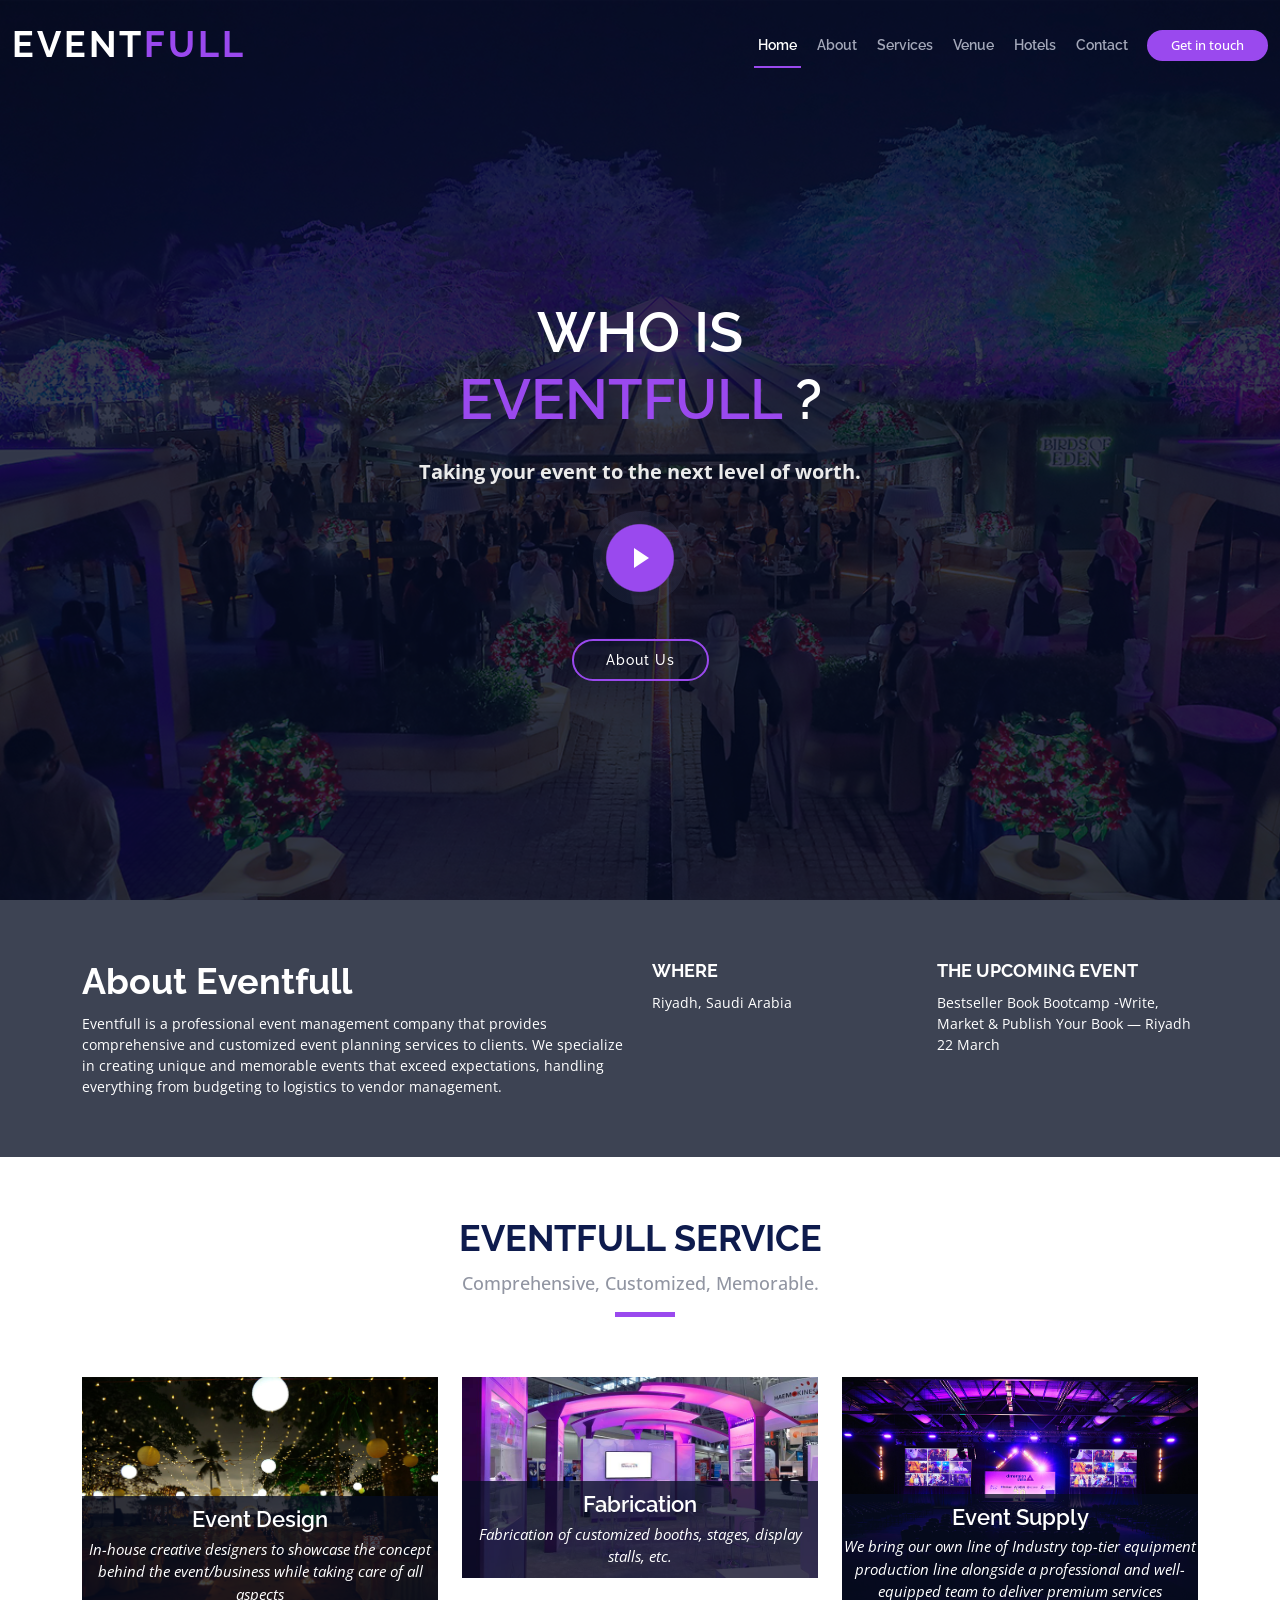
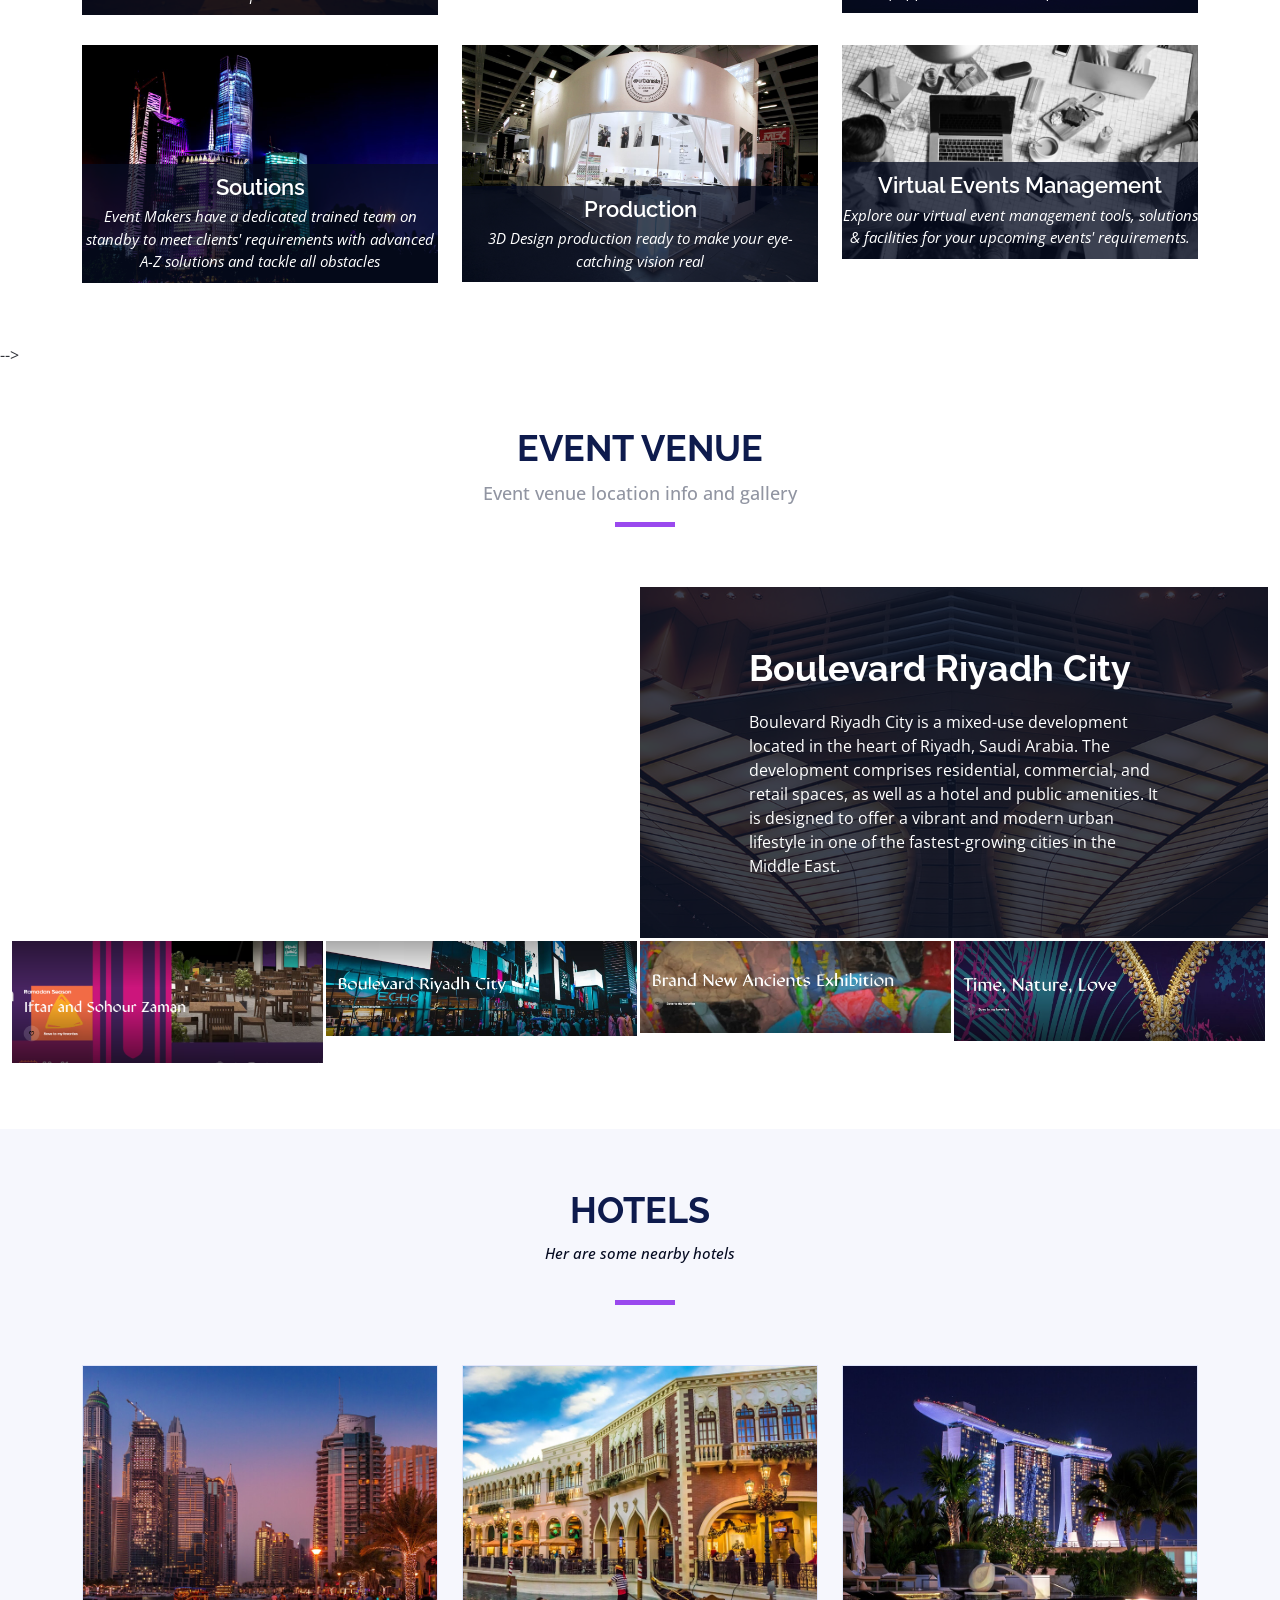
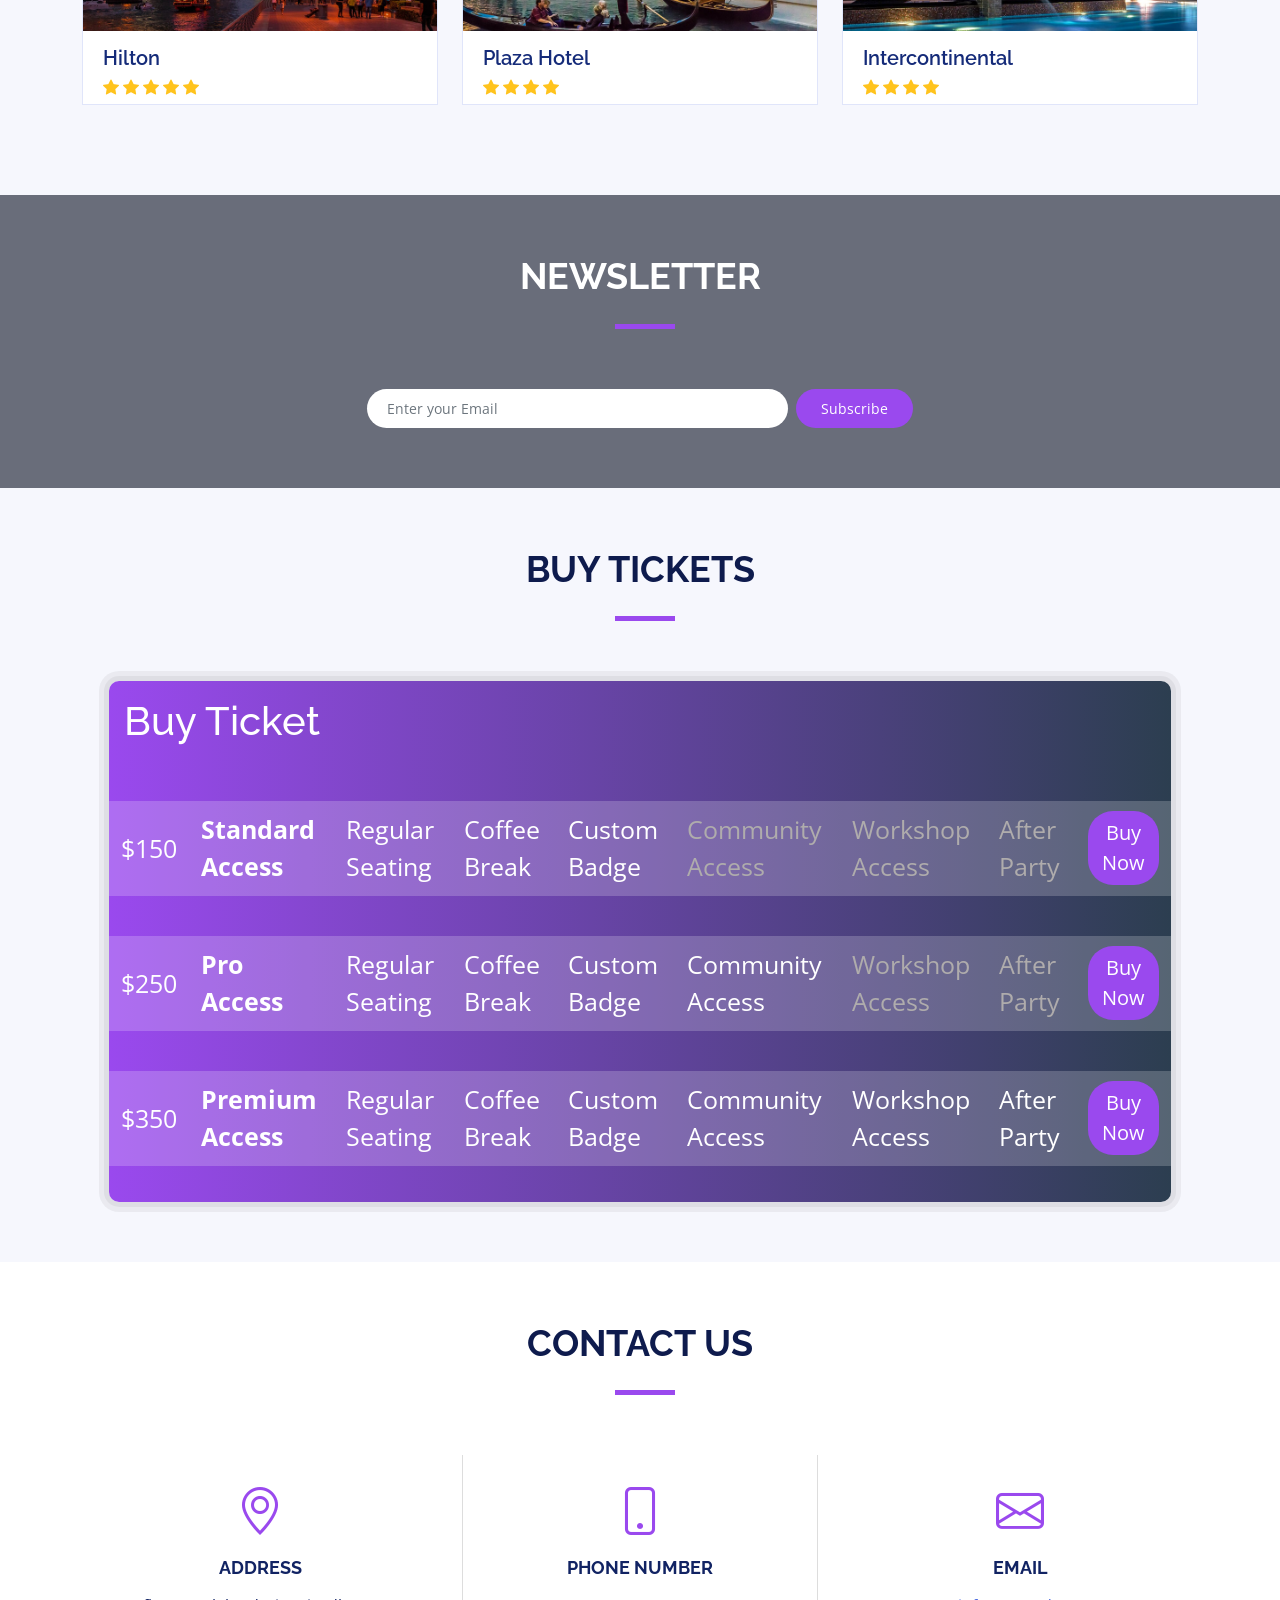
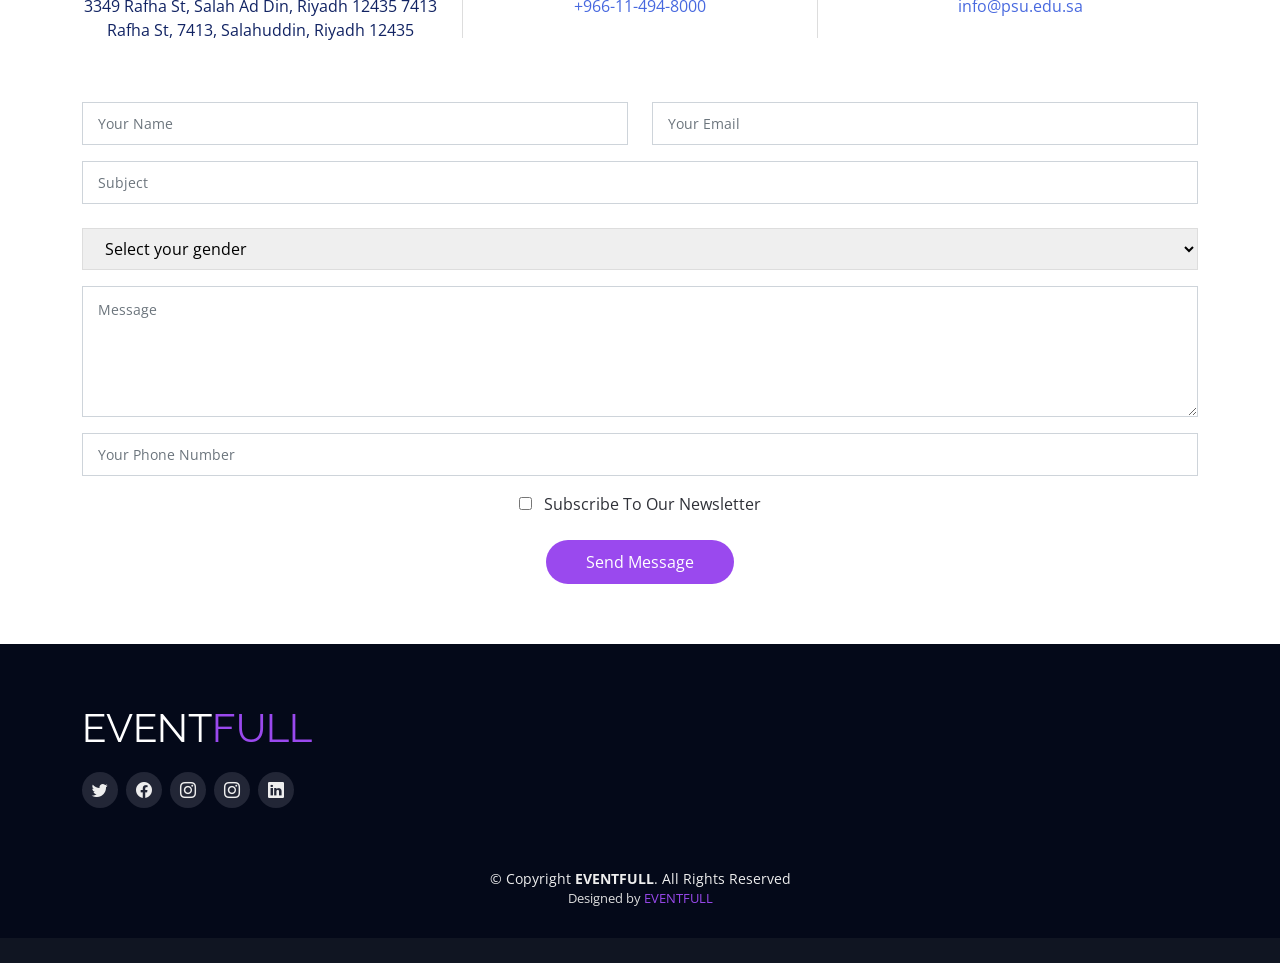
<file: index.html>
<!DOCTYPE html>
<html lang="en">

<head>
  <meta charset="utf-8">
  <meta content="width=device-width, initial-scale=1.0" name="viewport">

  <title>EventFull</title>
  <meta content="" name="description">
  <meta content="" name="keywords">

  <!-- Favicons -->
  <link href="assets/img/favicon1.jpg" rel="icon">
  <link href="assets/img/apple-touch-icon.png" rel="apple-touch-icon">

  <!-- Google Fonts -->
  <link href="https://fonts.googleapis.com/css?family=Open+Sans:300,300i,400,400i,700,700i|Raleway:300,400,500,700,800" rel="stylesheet">

  <!-- Vendor CSS Files -->
  <link href="assets/vendor/aos/aos.css" rel="stylesheet">
  <link href="assets/vendor/bootstrap/css/bootstrap.min.css" rel="stylesheet">
  <link href="assets/vendor/bootstrap-icons/bootstrap-icons.css" rel="stylesheet">
  <link href="assets/vendor/glightbox/css/glightbox.min.css" rel="stylesheet">
  <link href="assets/vendor/swiper/swiper-bundle.min.css" rel="stylesheet">

  <!-- Template Main CSS File -->
  <link href="assets/css/style.css" rel="stylesheet">

  <!-- =======================================================
  * Template Name: TheEvent
  * Updated: Mar 10 2023 with Bootstrap v5.2.3
  * Template URL: https://bootstrapmade.com/theevent-conference-event-bootstrap-template/
  * Author: BootstrapMade.com
  * License: https://bootstrapmade.com/license/
  ======================================================== -->
</head>

<body>

  <!-- ======= Header ======= -->
  <header id="header" class="d-flex align-items-center ">
    <div class="container-fluid container-xxl d-flex align-items-center">

      <div id="logo" class="me-auto">
        <!-- Uncomment below if you prefer to use a text logo -->
         <h1><a href="index.html">Event<span>full</span></a></h1>
       <!--<a href="index.html" class="scrollto"><img src="assets/img/logo.png" alt="" title=""></a>-->
        
      </div>

      <nav id="navbar" class="navbar order-last order-lg-0">
        <ul>
          <li><a class="nav-link scrollto active" href="#hero">Home</a></li>
          <li><a class="nav-link scrollto" href="#about">About</a></li>
          <li><a class="nav-link scrollto" href="#services">Services</a></li>
          <!-- <li><a class="nav-link scrollto" href="#schedule">Schedule</a></li> -->
          <li><a class="nav-link scrollto" href="#venue">Venue</a></li>
          <li><a class="nav-link scrollto" href="#hotels">Hotels</a></li>
          <!-- <li class="dropdown"><a href="#"><span>Drop Down</span> <i class="bi bi-chevron-down"></i></a>
          <ul>
            <li><a href="#">Drop Down 1</a></li>
            <li class="dropdown"><a href="#"><span>Deep Drop Down</span> <i class="bi bi-chevron-right"></i></a>
              <ul>
                <li><a href="#">Deep Drop Down 1</a></li>
                <li><a href="#">Deep Drop Down 2</a></li>
                <li><a href="#">Deep Drop Down 3</a></li>
                <li><a href="#">Deep Drop Down 4</a></li>
                <li><a href="#">Deep Drop Down 5</a></li>
              </ul>
            </li>
            <li><a href="#">Drop Down 2</a></li>
            <li><a href="#">Drop Down 3</a></li>
            <li><a href="#">Drop Down 4</a></li>
          </ul>
        </li> -->
          <li><a class="nav-link scrollto" href="#contact">Contact</a></li>
        </ul>
        <i class="bi bi-list mobile-nav-toggle"></i>
      </nav><!-- .navbar -->
      <a class="buy-tickets scrollto" href="#buy-tickets">Get in touch</a>

    </div>
  </header><!-- End Header -->

  <!-- ======= Hero Section ======= -->
  <section id="hero">
    <div class="hero-container" data-aos="zoom-in" data-aos-delay="100">
      <h1 class="mb-4 pb-0">Who is<br><span>Eventfull</span> ?</h1>
      <p class="mb-4 pb-0">Taking your event to the next level of worth.</p>
      <a href="https://www.youtube.com/watch?v=yFKdmRG9HoQ" class="glightbox play-btn mb-4"></a>
      <a href="#about" class="about-btn scrollto">About Us</a>
    </div>
  </section><!-- End Hero Section -->

  <main id="main">

    <!-- ======= About Section ======= -->
    <section id="about">
      <div class="container" data-aos="fade-up">
        <div class="row">
          <div class="col-lg-6">
            <h2>About Eventfull</h2>
            <p>Eventfull is a professional event management company that provides comprehensive and customized event planning services to clients. We specialize in creating unique and memorable events that exceed expectations, handling everything from budgeting to logistics to vendor management.</p>
          </div>
          <div class="col-lg-3">
            <h3>Where</h3>
            <p>Riyadh, Saudi Arabia</p>
          </div>
          <div class="col-lg-3">
            <h3>The Upcoming event</h3>
            <p>Bestseller Book Bootcamp ‑Write, Market & Publish Your Book — Riyadh<br>22 March</p>
          </div>
        </div>
      </div>
    </section><!-- End About Section -->

    <!-- ======= services Section ======= -->
    <section id="services">
      <div class="container" data-aos="fade-up">
        <div class="section-header">
          <h2>Eventfull service</h2>
          <p>Comprehensive, Customized, Memorable.</p>
        </div>

        <div class="row">
          <div class="col-lg-4 col-md-6">
            <div class="services" data-aos="fade-up" data-aos-delay="100">
              <img src="assets/img/services/event1.jpg" alt="service 1" class="img-fluid">
              <div class="details">
               <h3><a href="">Event Design</a></h3>
                <p> In-house creative designers to showcase the concept behind the event/business while taking care of all aspects</p>
                <div class="social">
                  <a href=""><i class="bi bi-twitter"></i></a>
                  <a href=""><i class="bi bi-facebook"></i></a>
                  <a href=""><i class="bi bi-instagram"></i></a>
                  <a href=""><i class="bi bi-linkedin"></i></a>
                </div>
              </div>
            </div>
          </div>
          <div class="col-lg-4 col-md-6">
            <div class="services" data-aos="fade-up" data-aos-delay="200">
              <img src="assets/img/services/event2.jpg" alt="Service 2" class="img-fluid">
              <div class="details">
                <h3><a href="">Fabrication </a></h3>
                <p>Fabrication of customized booths, stages, display stalls, etc.</p>
                <div class="social">
                  <!--<a href=""><i class="bi bi-twitter"></i></a>
                  <a href=""><i class="bi bi-facebook"></i></a>
                  <a href=""><i class="bi bi-instagram"></i></a>
                  <a href=""><i class="bi bi-linkedin"></i></a> -->
                </div>
              </div>
            </div>
          </div>
          <div class="col-lg-4 col-md-6">
            <div class="services" data-aos="fade-up" data-aos-delay="300">
              <img src="assets/img/services/event3.jpg" alt="Service 3" class="img-fluid">
              <div class="details">
                <h3><a href="">Event Supply</a></h3>
                <p>We bring our own line of Industry top-tier equipment production line alongside a professional and well-equipped team to deliver premium services</p>
                <div class="social">
                  <a href=""><i class="bi bi-twitter"></i></a>
                  <a href=""><i class="bi bi-facebook"></i></a>
                  <a href=""><i class="bi bi-instagram"></i></a>
                  <a href=""><i class="bi bi-linkedin"></i></a>
                </div>
              </div>
            </div>
          </div>
          <div class="col-lg-4 col-md-6">
            <div class="services" data-aos="fade-up" data-aos-delay="100">
              <img src="assets/img/services/event4.jpg" alt="Service 4" class="img-fluid">
              <div class="details">
                <h3><a href="">Soutions</a></h3>
                <p>Event Makers have a dedicated trained team on standby to meet clients' requirements with advanced A-Z solutions and tackle all obstacles</p>
                <div class="social">
                  <a href=""><i class="bi bi-twitter"></i></a>
                  <a href=""><i class="bi bi-facebook"></i></a>
                  <a href=""><i class="bi bi-instagram"></i></a>
                  <a href=""><i class="bi bi-linkedin"></i></a>
                </div>
              </div>
            </div>
          </div>
          <div class="col-lg-4 col-md-6">
            <div class="services" data-aos="fade-up" data-aos-delay="200">
              <img src="assets/img/services/Event5.jpg" alt="Service 5" class="img-fluid">
              <div class="details">
                <h3><a href="">Production</a></h3>
                <p> 3D Design production ready to make your eye-catching vision real</p>
                <div class="social">
                  <a href=""><i class="bi bi-twitter"></i></a>
                  <a href=""><i class="bi bi-facebook"></i></a>
                  <a href=""><i class="bi bi-instagram"></i></a>
                  <a href=""><i class="bi bi-linkedin"></i></a>
                </div>
              </div>
            </div>
          </div>
          <div class="col-lg-4 col-md-6">
            <div class="services" data-aos="fade-up" data-aos-delay="300">
              <img src="assets/img/services/event6.jpg" alt="service 6" class="img-fluid">
              <div class="details">
                <h3><a href="">Virtual Events Management</a></h3>
                <p>Explore our virtual event management tools, solutions & facilities for your upcoming events' requirements.</p>
                <div class="social">
                  <a href=""><i class="bi bi-twitter"></i></a>
                  <a href=""><i class="bi bi-facebook"></i></a>
                  <a href=""><i class="bi bi-instagram"></i></a>
                  <a href=""><i class="bi bi-linkedin"></i></a>
                </div>
              </div>
            </div>
          </div>
        </div>
      </div>

    </section><!-- End services Section -->

    <!-- ======= Schedule Section ======= -->
    <!-- <section id="schedule" class="section-with-bg">
      <div class="container" data-aos="fade-up">
        <div class="section-header">
          <h2>Event Schedule</h2>
          <p>Here is our event schedule</p>
        </div>

        <ul class="nav nav-tabs" role="tablist" data-aos="fade-up" data-aos-delay="100">
          <li class="nav-item">
            <a class="nav-link active" href="#day-1" role="tab" data-bs-toggle="tab">Day 1</a>
          </li>
          <li class="nav-item">
            <a class="nav-link" href="#day-2" role="tab" data-bs-toggle="tab">Day 2</a>
          </li>
          <li class="nav-item">
            <a class="nav-link" href="#day-3" role="tab" data-bs-toggle="tab">Day 3</a>
          </li>
        </ul>

        <h3 class="sub-heading">Voluptatem nulla veniam soluta et corrupti consequatur neque eveniet officia. Eius
          necessitatibus voluptatem quis labore perspiciatis quia.</h3>

        <div class="tab-content row justify-content-center" data-aos="fade-up" data-aos-delay="200"> -->

          <!-- Schdule Day 1 -->
          <!-- <div role="tabpanel" class="col-lg-9 tab-pane fade show active" id="day-1">

            <div class="row schedule-item">
              <div class="col-md-2"><time>09:30 AM</time></div>
              <div class="col-md-10">
                <h4>Registration</h4>
                <p>Fugit voluptas iusto maiores temporibus autem numquam magnam.</p>
              </div>
            </div>

            <div class="row schedule-item">
              <div class="col-md-2"><time>10:00 AM</time></div>
              <div class="col-md-10">
                <div class="services">
                  <img src="assets/img/services/event1.jpg" alt="service 1">
                </div>
                <h4>Keynote <span>Brenden Legros</span></h4>
                <p>Facere provident incidunt quos voluptas.</p>
              </div>
            </div>

            <div class="row schedule-item">
              <div class="col-md-2"><time>11:00 AM</time></div>
              <div class="col-md-10">
                <div class="speaker">
                  <img src="assets/img/speakers/2.jpg" alt="Hubert Hirthe">
                </div>
                <h4>Et voluptatem iusto dicta nobis. <span>Hubert Hirthe</span></h4>
                <p>Maiores dignissimos neque qui cum accusantium ut sit sint inventore.</p>
              </div>
            </div>

            <div class="row schedule-item">
              <div class="col-md-2"><time>12:00 AM</time></div>
              <div class="col-md-10">
                <div class="speaker">
                  <img src="assets/img/speakers/3.jpg" alt="Cole Emmerich">
                </div>
                <h4>Explicabo et rerum quis et ut ea. <span>Cole Emmerich</span></h4>
                <p>Veniam accusantium laborum nihil eos eaque accusantium aspernatur.</p>
              </div>
            </div>

            <div class="row schedule-item">
              <div class="col-md-2"><time>02:00 PM</time></div>
              <div class="col-md-10">
                <div class="speaker">
                  <img src="assets/img/speakers/4.jpg" alt="Jack Christiansen">
                </div>
                <h4>Qui non qui vel amet culpa sequi. <span>Jack Christiansen</span></h4>
                <p>Nam ex distinctio voluptatem doloremque suscipit iusto.</p>
              </div>
            </div>

            <div class="row schedule-item">
              <div class="col-md-2"><time>03:00 PM</time></div>
              <div class="col-md-10">
                <div class="speaker">
                  <img src="assets/img/speakers/5.jpg" alt="Alejandrin Littel">
                </div>
                <h4>Quos ratione neque expedita asperiores. <span>Alejandrin Littel</span></h4>
                <p>Eligendi quo eveniet est nobis et ad temporibus odio quo.</p>
              </div>
            </div>

            <div class="row schedule-item">
              <div class="col-md-2"><time>04:00 PM</time></div>
              <div class="col-md-10">
                <div class="speaker">
                  <img src="assets/img/speakers/6.jpg" alt="Willow Trantow">
                </div>
                <h4>Quo qui praesentium nesciunt <span>Willow Trantow</span></h4>
                <p>Voluptatem et alias dolorum est aut sit enim neque veritatis.</p>
              </div>
            </div>

          </div> -->
          <!-- End Schdule Day 1 -->

          <!-- Schdule Day 2 -->
          <!-- <div role="tabpanel" class="col-lg-9  tab-pane fade" id="day-2">

            <div class="row schedule-item">
              <div class="col-md-2"><time>10:00 AM</time></div>
              <div class="col-md-10">
                <div class="speaker">
                  <img src="assets/img/speakers/1.jpg" alt="Brenden Legros">
                </div>
                <h4>Libero corrupti explicabo itaque. <span>Brenden Legros</span></h4>
                <p>Facere provident incidunt quos voluptas.</p>
              </div>
            </div>

            <div class="row schedule-item">
              <div class="col-md-2"><time>11:00 AM</time></div>
              <div class="col-md-10">
                <div class="speaker">
                  <img src="assets/img/speakers/2.jpg" alt="Hubert Hirthe">
                </div>
                <h4>Et voluptatem iusto dicta nobis. <span>Hubert Hirthe</span></h4>
                <p>Maiores dignissimos neque qui cum accusantium ut sit sint inventore.</p>
              </div>
            </div>

            <div class="row schedule-item">
              <div class="col-md-2"><time>12:00 AM</time></div>
              <div class="col-md-10">
                <div class="speaker">
                  <img src="assets/img/speakers/3.jpg" alt="Cole Emmerich">
                </div>
                <h4>Explicabo et rerum quis et ut ea. <span>Cole Emmerich</span></h4>
                <p>Veniam accusantium laborum nihil eos eaque accusantium aspernatur.</p>
              </div>
            </div>

            <div class="row schedule-item">
              <div class="col-md-2"><time>02:00 PM</time></div>
              <div class="col-md-10">
                <div class="speaker">
                  <img src="assets/img/speakers/4.jpg" alt="Jack Christiansen">
                </div>
                <h4>Qui non qui vel amet culpa sequi. <span>Jack Christiansen</span></h4>
                <p>Nam ex distinctio voluptatem doloremque suscipit iusto.</p>
              </div>
            </div>

            <div class="row schedule-item">
              <div class="col-md-2"><time>03:00 PM</time></div>
              <div class="col-md-10">
                <div class="speaker">
                  <img src="assets/img/speakers/5.jpg" alt="Alejandrin Littel">
                </div>
                <h4>Quos ratione neque expedita asperiores. <span>Alejandrin Littel</span></h4>
                <p>Eligendi quo eveniet est nobis et ad temporibus odio quo.</p>
              </div>
            </div>

            <div class="row schedule-item">
              <div class="col-md-2"><time>04:00 PM</time></div>
              <div class="col-md-10">
                <div class="speaker">
                  <img src="assets/img/speakers/6.jpg" alt="Willow Trantow">
                </div>
                <h4>Quo qui praesentium nesciunt <span>Willow Trantow</span></h4>
                <p>Voluptatem et alias dolorum est aut sit enim neque veritatis.</p>
              </div>
            </div>

          </div> -->
          <!-- End Schdule Day 2 -->

          <!-- Schdule Day 3 -->
          <!-- <div role="tabpanel" class="col-lg-9  tab-pane fade" id="day-3">

            <div class="row schedule-item">
              <div class="col-md-2"><time>10:00 AM</time></div>
              <div class="col-md-10">
                <div class="speaker">
                  <img src="assets/img/speakers/2.jpg" alt="Hubert Hirthe">
                </div>
                <h4>Et voluptatem iusto dicta nobis. <span>Hubert Hirthe</span></h4>
                <p>Maiores dignissimos neque qui cum accusantium ut sit sint inventore.</p>
              </div>
            </div>

            <div class="row schedule-item">
              <div class="col-md-2"><time>11:00 AM</time></div>
              <div class="col-md-10">
                <div class="speaker">
                  <img src="assets/img/speakers/3.jpg" alt="Cole Emmerich">
                </div>
                <h4>Explicabo et rerum quis et ut ea. <span>Cole Emmerich</span></h4>
                <p>Veniam accusantium laborum nihil eos eaque accusantium aspernatur.</p>
              </div>
            </div>

            <div class="row schedule-item">
              <div class="col-md-2"><time>12:00 AM</time></div>
              <div class="col-md-10">
                <div class="speaker">
                  <img src="assets/img/speakers/1.jpg" alt="Brenden Legros">
                </div>
                <h4>Libero corrupti explicabo itaque. <span>Brenden Legros</span></h4>
                <p>Facere provident incidunt quos voluptas.</p>
              </div>
            </div>

            <div class="row schedule-item">
              <div class="col-md-2"><time>02:00 PM</time></div>
              <div class="col-md-10">
                <div class="speaker">
                  <img src="assets/img/speakers/4.jpg" alt="Jack Christiansen">
                </div>
                <h4>Qui non qui vel amet culpa sequi. <span>Jack Christiansen</span></h4>
                <p>Nam ex distinctio voluptatem doloremque suscipit iusto.</p>
              </div>
            </div>

            <div class="row schedule-item">
              <div class="col-md-2"><time>03:00 PM</time></div>
              <div class="col-md-10">
                <div class="speaker">
                  <img src="assets/img/speakers/5.jpg" alt="Alejandrin Littel">
                </div>
                <h4>Quos ratione neque expedita asperiores. <span>Alejandrin Littel</span></h4>
                <p>Eligendi quo eveniet est nobis et ad temporibus odio quo.</p>
              </div>
            </div>

            <div class="row schedule-item">
              <div class="col-md-2"><time>04:00 PM</time></div>
              <div class="col-md-10">
                <div class="speaker">
                  <img src="assets/img/speakers/6.jpg" alt="Willow Trantow">
                </div>
                <h4>Quo qui praesentium nesciunt <span>Willow Trantow</span></h4>
                <p>Voluptatem et alias dolorum est aut sit enim neque veritatis.</p>
              </div>
            </div>

          </div>
          <!-- End Schdule Day 2 -->

        </div>

      </div>

    </section> -->
    <!-- End Schedule Section -->

    <!-- ======= Venue Section ======= -->
    <section id="venue">

      <div class="container-fluid" data-aos="fade-up">

        <div class="section-header">
          <h2>Event Venue</h2>
          <p>Event venue location info and gallery</p>
        </div>

        <div class="row g-0">
          <div class="col-lg-6 venue-map">
            <iframe src="https://www.google.com/maps/embed?pb=!1m18!1m12!1m3!1d3623.731576462032!2d46.69913221645083!3d24.736093956319554!2m3!1f0!2f0!3f0!3m2!1i1024!2i768!4f13.1!3m3!1m2!1s0x3e2f0292c1fb5529%3A0x3fbc5cb308e60dd8!2sPrince%20Sultan%20University!5e0!3m2!1sen!2ssa!4v1679610781310!5m2!1sen!2ssa" frameborder="0" style="border:0" allowfullscreen></iframe>
          </div>

          <div class="col-lg-6 venue-info">
            <div class="row justify-content-center">
              <div class="col-11 col-lg-8 position-relative">
                <h3>Boulevard Riyadh City</h3>
                <p>Boulevard Riyadh City is a mixed-use development located in the heart of Riyadh, Saudi Arabia. The development comprises residential, commercial, and retail spaces, as well as a hotel and public amenities. It is designed to offer a vibrant and modern urban lifestyle in one of the fastest-growing cities in the Middle East.</p>
              </div>
            </div>
          </div>
        </div>

      </div>

      <div class="container-fluid venue-gallery-container" data-aos="fade-up" data-aos-delay="100">
        <div class="row g-0">

          <div class="col-lg-3 col-md-4">
            <div class="venue-gallery">
              <a href="assets/img/venue-gallery/1im.png" class="glightbox" data-gall="venue-gallery">
                <img src="assets/img/venue-gallery/1im.png" alt="" class="img-fluid">
              </a>
            </div>
          </div>

          <div class="col-lg-3 col-md-4">
            <div class="venue-gallery">
              <a href="assets/img/venue-gallery/2im.jpg" class="glightbox" data-gall="venue-gallery">
                <img src="assets/img/venue-gallery/2im.jpg" alt="" class="img-fluid">
              </a>
            </div>
          </div>

          <div class="col-lg-3 col-md-4">
            <div class="venue-gallery">
              <a href="assets/img/venue-gallery/3im.jpg" class="glightbox" data-gall="venue-gallery">
                <img src="assets/img/venue-gallery/3im.jpg" alt="" class="img-fluid">
              </a>
            </div>
          </div>

          <div class="col-lg-3 col-md-4">
            <div class="venue-gallery">
              <a href="assets/img/venue-gallery/4im.jpg" class="glightbox" data-gall="venue-gallery">
                <img src="assets/img/venue-gallery/4im.jpg" alt="" class="img-fluid">
              </a>
            </div>
          </div>

        </div>
      </div>

    </section><!-- End Venue Section -->

    <!-- ======= Hotels Section ======= -->
    <section id="hotels" class="section-with-bg">

      <div class="container" data-aos="fade-up">
        <div class="section-header">
          <h2>Hotels</h2>
          <p>Her are some nearby hotels</p>
        </div>

        <div class="row" data-aos="fade-up" data-aos-delay="100">

          <div class="col-lg-4 col-md-6">
            <div class="hotel">
              <div class="hotel-img">
                <img src="assets/img/hotels/1.jpg" alt="Hotel 1" class="img-fluid">
              </div>
              <h3><a href="#">Hilton</a></h3>
              <div class="stars">
                <i class="bi bi-star-fill"></i>
                <i class="bi bi-star-fill"></i>
                <i class="bi bi-star-fill"></i>
                <i class="bi bi-star-fill"></i>
                <i class="bi bi-star-fill"></i>
              </div>
            </div>
          </div>

          <div class="col-lg-4 col-md-6">
            <div class="hotel">
              <div class="hotel-img">
                <img src="assets/img/hotels/2.jpg" alt="Hotel 2" class="img-fluid">
              </div>
              <h3><a href="#">Plaza Hotel</a></h3>
              <div class="stars">
                <i class="bi bi-star-fill"></i>
                <i class="bi bi-star-fill"></i>
                <i class="bi bi-star-fill"></i>
                <i class="bi bi-star-fill"></i>
                <i class="bi bi-star-fill-half-full"></i>
              </div>
            </div>
          </div>

          <div class="col-lg-4 col-md-6">
            <div class="hotel">
              <div class="hotel-img">
                <img src="assets/img/hotels/3.jpg" alt="Hotel 3" class="img-fluid">
              </div>
              <h3><a href="#">Intercontinental</a></h3>
              <div class="stars">
                <i class="bi bi-star-fill"></i>
                <i class="bi bi-star-fill"></i>
                <i class="bi bi-star-fill"></i>
                <i class="bi bi-star-fill"></i>
              </div>
            </div>
          </div>

        </div>
      </div>

    </section><!-- End Hotels Section -->

    <!-- ======= Gallery Section ======= -->
    <!-- <section id="gallery">

      <div class="container" data-aos="fade-up">
        <div class="section-header">
          <h2>Gallery</h2>
          <p>Check our gallery from the recent events</p>
        </div>
      </div>

      <div class="gallery-slider swiper">
        <div class="swiper-wrapper align-items-center">
          <div class="swiper-slide"><a href="assets/img/gallery/1.jpg" class="gallery-lightbox"><img src="assets/img/gallery/1.jpg" class="img-fluid" alt=""></a></div>
          <div class="swiper-slide"><a href="assets/img/gallery/2.jpg" class="gallery-lightbox"><img src="assets/img/gallery/2.jpg" class="img-fluid" alt=""></a></div>
          <div class="swiper-slide"><a href="assets/img/gallery/3.jpg" class="gallery-lightbox"><img src="assets/img/gallery/3.jpg" class="img-fluid" alt=""></a></div>
          <div class="swiper-slide"><a href="assets/img/gallery/4.jpg" class="gallery-lightbox"><img src="assets/img/gallery/4.jpg" class="img-fluid" alt=""></a></div>
          <div class="swiper-slide"><a href="assets/img/gallery/5.jpg" class="gallery-lightbox"><img src="assets/img/gallery/5.jpg" class="img-fluid" alt=""></a></div>
          <div class="swiper-slide"><a href="assets/img/gallery/6.jpg" class="gallery-lightbox"><img src="assets/img/gallery/6.jpg" class="img-fluid" alt=""></a></div>
          <div class="swiper-slide"><a href="assets/img/gallery/7.jpg" class="gallery-lightbox"><img src="assets/img/gallery/7.jpg" class="img-fluid" alt=""></a></div>
          <div class="swiper-slide"><a href="assets/img/gallery/8.jpg" class="gallery-lightbox"><img src="assets/img/gallery/8.jpg" class="img-fluid" alt=""></a></div>
        </div>
        <div class="swiper-pagination"></div>
      </div>

    </section> -->
    <!-- End Gallery Section -->

    <!-- ======= Supporters Section ======= -->
    <!-- <section id="supporters" class="section-with-bg">

      <div class="container" data-aos="fade-up">
        <div class="section-header">
          <h2>Sponsors</h2>
        </div>

        <div class="row no-gutters supporters-wrap clearfix" data-aos="zoom-in" data-aos-delay="100">

          <div class="col-lg-3 col-md-4 col-xs-6">
            <div class="supporter-logo">
              <img src="assets/img/supporters/1.png" class="img-fluid" alt="">
            </div>
          </div>

          <div class="col-lg-3 col-md-4 col-xs-6">
            <div class="supporter-logo">
              <img src="assets/img/supporters/2.png" class="img-fluid" alt="">
            </div>
          </div>

          <div class="col-lg-3 col-md-4 col-xs-6">
            <div class="supporter-logo">
              <img src="assets/img/supporters/3.png" class="img-fluid" alt="">
            </div>
          </div>

          <div class="col-lg-3 col-md-4 col-xs-6">
            <div class="supporter-logo">
              <img src="assets/img/supporters/4.png" class="img-fluid" alt="">
            </div>
          </div>

          <div class="col-lg-3 col-md-4 col-xs-6">
            <div class="supporter-logo">
              <img src="assets/img/supporters/5.png" class="img-fluid" alt="">
            </div>
          </div>

          <div class="col-lg-3 col-md-4 col-xs-6">
            <div class="supporter-logo">
              <img src="assets/img/supporters/6.png" class="img-fluid" alt="">
            </div>
          </div>

          <div class="col-lg-3 col-md-4 col-xs-6">
            <div class="supporter-logo">
              <img src="assets/img/supporters/7.png" class="img-fluid" alt="">
            </div>
          </div>

          <div class="col-lg-3 col-md-4 col-xs-6">
            <div class="supporter-logo">
              <img src="assets/img/supporters/8.png" class="img-fluid" alt="">
            </div>
          </div>

        </div>

      </div>

    </section> -->
    <!-- End Sponsors Section -->

    <!-- =======  F.A.Q Section ======= -->
    <!-- <section id="faq">

      <div class="container" data-aos="fade-up">

        <div class="section-header">
          <h2>F.A.Q </h2>
        </div>

        <div class="row justify-content-center" data-aos="fade-up" data-aos-delay="100">
          <div class="col-lg-9">

            <ul class="faq-list">

              <li>
                <div data-bs-toggle="collapse" class="collapsed question" href="#faq1">Non consectetur a erat nam at lectus urna duis? <i class="bi bi-chevron-down icon-show"></i><i class="bi bi-chevron-up icon-close"></i></div>
                <div id="faq1" class="collapse" data-bs-parent=".faq-list">
                  <p>
                    Feugiat pretium nibh ipsum consequat. Tempus iaculis urna id volutpat lacus laoreet non curabitur gravida. Venenatis lectus magna fringilla urna porttitor rhoncus dolor purus non.
                  </p>
                </div>
              </li>

              <li>
                <div data-bs-toggle="collapse" href="#faq2" class="collapsed question">Feugiat scelerisque varius morbi enim nunc faucibus a pellentesque? <i class="bi bi-chevron-down icon-show"></i><i class="bi bi-chevron-up icon-close"></i></div>
                <div id="faq2" class="collapse" data-bs-parent=".faq-list">
                  <p>
                    Dolor sit amet consectetur adipiscing elit pellentesque habitant morbi. Id interdum velit laoreet id donec ultrices. Fringilla phasellus faucibus scelerisque eleifend donec pretium. Est pellentesque elit ullamcorper dignissim. Mauris ultrices eros in cursus turpis massa tincidunt dui.
                  </p>
                </div>
              </li>

              <li>
                <div data-bs-toggle="collapse" href="#faq3" class="collapsed question">Dolor sit amet consectetur adipiscing elit pellentesque habitant morbi? <i class="bi bi-chevron-down icon-show"></i><i class="bi bi-chevron-up icon-close"></i></div>
                <div id="faq3" class="collapse" data-bs-parent=".faq-list">
                  <p>
                    Eleifend mi in nulla posuere sollicitudin aliquam ultrices sagittis orci. Faucibus pulvinar elementum integer enim. Sem nulla pharetra diam sit amet nisl suscipit. Rutrum tellus pellentesque eu tincidunt. Lectus urna duis convallis convallis tellus. Urna molestie at elementum eu facilisis sed odio morbi quis
                  </p>
                </div>
              </li>

              <li>
                <div data-bs-toggle="collapse" href="#faq4" class="collapsed question">Ac odio tempor orci dapibus. Aliquam eleifend mi in nulla? <i class="bi bi-chevron-down icon-show"></i><i class="bi bi-chevron-up icon-close"></i></div>
                <div id="faq4" class="collapse" data-bs-parent=".faq-list">
                  <p>
                    Dolor sit amet consectetur adipiscing elit pellentesque habitant morbi. Id interdum velit laoreet id donec ultrices. Fringilla phasellus faucibus scelerisque eleifend donec pretium. Est pellentesque elit ullamcorper dignissim. Mauris ultrices eros in cursus turpis massa tincidunt dui.
                  </p>
                </div>
              </li>

              <li>
                <div data-bs-toggle="collapse" href="#faq5" class="collapsed question">Tempus quam pellentesque nec nam aliquam sem et tortor consequat? <i class="bi bi-chevron-down icon-show"></i><i class="bi bi-chevron-up icon-close"></i></div>
                <div id="faq5" class="collapse" data-bs-parent=".faq-list">
                  <p>
                    Molestie a iaculis at erat pellentesque adipiscing commodo. Dignissim suspendisse in est ante in. Nunc vel risus commodo viverra maecenas accumsan. Sit amet nisl suscipit adipiscing bibendum est. Purus gravida quis blandit turpis cursus in
                  </p>
                </div>
              </li>

              <li>
                <div data-bs-toggle="collapse" href="#faq6" class="collapsed question">Tortor vitae purus faucibus ornare. Varius vel pharetra vel turpis nunc eget lorem dolor? <i class="bi bi-chevron-down icon-show"></i><i class="bi bi-chevron-up icon-close"></i></div>
                <div id="faq6" class="collapse" data-bs-parent=".faq-list">
                  <p>
                    Laoreet sit amet cursus sit amet dictum sit amet justo. Mauris vitae ultricies leo integer malesuada nunc vel. Tincidunt eget nullam non nisi est sit amet. Turpis nunc eget lorem dolor sed. Ut venenatis tellus in metus vulputate eu scelerisque. Pellentesque diam volutpat commodo sed egestas egestas fringilla phasellus faucibus. Nibh tellus molestie nunc non blandit massa enim nec.
                  </p>
                </div>
              </li>

            </ul>

          </div>
        </div>

      </div>

    </section> -->
    <!-- End  F.A.Q Section -->

    <!-- ======= Subscribe Section ======= -->
    <section id="subscribe">
      <div class="container" data-aos="zoom-in">
        <div class="section-header">
          <h2>Newsletter</h2>
        </div>

        <form method="POST" action="#">
          <div class="row justify-content-center">
            <div class="col-lg-6 col-md-10 d-flex">
              <input type="text" class="form-control" placeholder="Enter your Email">
              <button type="submit" class="ms-2">Subscribe</button>
            </div>
          </div>
        </form>

      </div>
    </section><!-- End Subscribe Section -->

    <!-- Buy Tickets Table Section -->
    <div class="section-with-bg" id="buy-tickets">
      <div class="row" style="justify-content: center;">
        <div class="section-header" data-aos="fade-up">
          <h2>Buy Tickets</h2>
        </div>
          <div class="col-md-offset-1 col-md-10">
              <div class="panel">
                  <div class="panel-heading">
                      <div class="row">
                          <div class="col col-sm-3 col-xs-12">
                              <h4 class="title" style="font-size: 40px;">Buy <span>Ticket</span></h4>
                          </div>
                      </div>
                  </div>
                  <div class="panel-body table-responsive">
                      <table class="table">
                          <tbody>
                              <tr>
                                  <td></td>
                                  <td></td>
                                  <td></td>
                                  <td></td>
                                  <td></td>
                              </tr>

                              <tr>
                                <td></td>
                                <td></td>
                                <td></td>
                                <td></td>
                                <td></td>
                              </tr>
                              <!--Item One-->
                              <tr style="background-color: rgba(255, 255, 255, 0.2);">
                                  <td style="font-size: 25px;">$150</td>
                                  <td style="font-weight: bold; font-size: 25px;">Standard Access</td>
                                  <td style="font-size: 25px;">Regular Seating</td>
                                  <td style="font-size: 25px;">Coffee Break</td>
                                  <td style="font-size: 25px;">Custom Badge</td>
                                  <td style="font-size: 25px; color: rgb(175, 172, 172);">Community Access</td>
                                  <td style="font-size: 25px; color: rgb(175, 172, 172);">Workshop Access</td>
                                  <td style="font-size: 25px; color: rgb(175, 172, 172);">After Party</td>
                                  <td><div class="text-center">
                                    <button type="button" class="btn" data-bs-toggle="modal" data-bs-target="#buy-ticket-modal" data-ticket-type="standard-access" style="background-color: #9a49ee; border-radius: 25px; color: white; font-size: 20px;">Buy Now</button>
                                  </div></td>
                              </tr>
                              <tr>
                                <td></td>
                                <td></td>
                                <td></td>
                                <td></td>
                                <td></td>
                              </tr>

                              <tr>
                                <td></td>
                                <td></td>
                                <td></td>
                                <td></td>
                                <td></td>
                              </tr>
                              <!--Item Two-->
                              <tr style="background-color: rgba(255, 255, 255, 0.2);">
                                <td style="font-size: 25px;">$250</td>
                                  <td style="font-weight: bold; font-size: 25px;">Pro Access</td>
                                  <td style="font-size: 25px;">Regular Seating</td>
                                  <td style="font-size: 25px;">Coffee Break</td>
                                  <td style="font-size: 25px;">Custom Badge</td>
                                  <td style="font-size: 25px;">Community Access</td>
                                  <td style="font-size: 25px; color: rgb(175, 172, 172);">Workshop Access</td>
                                  <td style="font-size: 25px; color: rgb(175, 172, 172);">After Party</td>
                                  <td style="font-size: 25px;"><div class="text-center">
                                    <button type="button" class="btn" data-bs-toggle="modal" data-bs-target="#buy-ticket-modal" data-ticket-type="standard-access" style="background-color: #9a49ee; border-radius: 25px; color: white; font-size: 20px;">Buy Now</button>
                                  </div></td>
                              </tr>
                              <tr>
                                <td></td>
                                <td></td>
                                <td></td>
                                <td></td>
                                <td></td>
                              </tr>
                              <tr>
                                <td></td>
                                <td></td>
                                <td></td>
                                <td></td>
                                <td></td>
                              </tr>
                              <!--Item Three-->
                              <tr  style="background-color: rgba(255, 255, 255, 0.2);">
                                <td style="font-size: 25px;">$350</td>
                                  <td style="font-weight: bold; font-size: 25px;">Premium Access</td>
                                  <td style="font-size: 25px;">Regular Seating</td>
                                  <td style="font-size: 25px;">Coffee Break</td>
                                  <td style="font-size: 25px;">Custom Badge</td>
                                  <td style="font-size: 25px;">Community Access</td>
                                  <td style="font-size: 25px;">Workshop Access</td>
                                  <td style="font-size: 25px;">After Party</td>
                                  <td><div class="text-center">
                                    <button type="button" class="btn" data-bs-toggle="modal" data-bs-target="#buy-ticket-modal" data-ticket-type="standard-access" style="background-color: #9a49ee; border-radius: 25px; color: white; font-size: 20px;">Buy Now</button>
                                  </div></td>
                            </tr>
                            <tr>
                              <td></td>
                              <td></td>
                              <td></td>
                              <td></td>
                              <td></td>
                            </tr>
                          </tbody>
                      </table>
                  </div>
              </div>
          </div>
      </div>
  </div>
  <!-- End Buy Tickets Table Section -->

    <!-- ======= Contact Section ======= -->
    <section id="contact" class="section-bg">

      <div class="container" data-aos="fade-up">

        <div class="section-header">
          <h2>Contact Us</h2>
        </div>

        <div class="row contact-info">

          <div class="col-md-4">
            <div class="contact-address">
              <i class="bi bi-geo-alt"></i>
              <h3>Address</h3>
              <address>3349 Rafha St, Salah Ad Din, Riyadh 12435 7413 Rafha St, 7413, Salahuddin, Riyadh 12435</address>
            </div>
          </div>

          <div class="col-md-4">
            <div class="contact-phone">
              <i class="bi bi-phone"></i>
              <h3>Phone Number</h3>
              <p><a href="tel:+966-11-494-8000">+966-11-494-8000</a></p>
            </div>
          </div>

          <div class="col-md-4">
            <div class="contact-email">
              <i class="bi bi-envelope"></i>
              <h3>Email</h3>
              <p><a href="mailto:info@psu.edu.sa">info@psu.edu.sa</a></p>
            </div>
          </div>

        </div>

        <div class="form">
          <form action="forms/contact.php" method="post" role="form" class="php-email-form">
            <div class="row">
              <div class="form-group col-md-6">
                <input type="text" name="name" class="form-control" id="name" placeholder="Your Name" required>
              </div>
              <div class="form-group col-md-6 mt-3 mt-md-0">
                <input type="email" class="form-control" name="email" id="email" placeholder="Your Email" required>
              </div>
            </div>
            <div class="form-group mt-3">
              <input type="text" class="form-control" name="subject" id="subject" placeholder="Subject" required>
            </div>
            <br>
            <select style="width: 100%; padding: 8px 18px; border-color: #ddd;" id="gender" name="gender">
              <option value="" disabled selected hidden>Select your gender</option>
              <option value="man">Man</option>
              <option value="woman">Woman</option>
            </select>
            <div class="form-group mt-3">
              <textarea class="form-control" name="message" rows="5" placeholder="Message" required></textarea>
            </div>
            <div class="my-3">
              <div class="loading">Loading</div>
              <div class="error-message"></div>
              <div class="sent-message">Your message has been sent. Thank you!</div>
            </div>
              <div class="form-group mt-3">
                <input type="number" name="phone" class="form-control" id="phone" placeholder="Your Phone Number" required>
              </div>
              <div class="form-group mt-3 text-center">
                <label for="sub"></label><input type="checkbox" id="sub" name="sub" value="Sub" style="background-color: pink">
                </label>Subscribe To Our Newsletter<br>
              </div>
            <br>
            <div class="text-center"><button type="submit">Send Message</button></div>
          </form>
        </div>

      </div>
    </section><!-- End Contact Section -->

  </main><!-- End #main -->

  <!-- ======= Footer ======= -->
  <footer id="footer">
    <div class="footer-top">
      <div class="container">
        <div class="row">

          <!-- <div class="col-lg-3 col-md-6 footer-info">
            <img src="assets/img/logo.png" alt="TheEvenet">
          </div> -->

          <div id="logo" class="me-auto">
            <!-- Uncomment below if you prefer to use a text logo -->
             <h1><a href="index.html"><span style="color: white;">EVENT</span><span>FULL</span></a></h1>

          <!-- <div class="col-lg-3 col-md-6 footer-links">
            <h4>Useful Links</h4>
            <ul>
              <li><i class="bi bi-chevron-right"></i> <a href="#">Home</a></li>
              <li><i class="bi bi-chevron-right"></i> <a href="#">About us</a></li>
              <li><i class="bi bi-chevron-right"></i> <a href="#">Services</a></li>
              <li><i class="bi bi-chevron-right"></i> <a href="#">Terms of service</a></li>
              <li><i class="bi bi-chevron-right"></i> <a href="#">Privacy policy</a></li>
            </ul>
          </div>

          <div class="col-lg-3 col-md-6 footer-links">
            <h4>Useful Links</h4>
            <ul>
              <li><i class="bi bi-chevron-right"></i> <a href="#">Home</a></li>
              <li><i class="bi bi-chevron-right"></i> <a href="#">About us</a></li>
              <li><i class="bi bi-chevron-right"></i> <a href="#">Services</a></li>
              <li><i class="bi bi-chevron-right"></i> <a href="#">Terms of service</a></li>
              <li><i class="bi bi-chevron-right"></i> <a href="#">Privacy policy</a></li>
            </ul>
          </div> -->

          <div class="col-lg-3 col-md-6 footer-contact">
            <!-- <h4>Contact Us</h4>
            <p>
              A108 Adam Street <br>
              New York, NY 535022<br>
              United States <br>
              <strong>Phone:</strong> +1 5589 55488 55<br>
              <strong>Email:</strong> info@example.com<br>
            </p> -->

            <div class="social-links">
              <a href="#" class="twitter"><i class="bi bi-twitter"></i></a>
              <a href="#" class="facebook"><i class="bi bi-facebook"></i></a>
              <a href="#" class="instagram"><i class="bi bi-instagram"></i></a>
              <a href="#" class="google-plus"><i class="bi bi-instagram"></i></a>
              <a href="#" class="linkedin"><i class="bi bi-linkedin"></i></a>
            </div>

          </div>

        </div>
      </div>
    </div>

    <div class="container">
      <div class="copyright">
        &copy; Copyright <strong>EVENTFULL</strong>. All Rights Reserved
      </div>
      <div class="credits">
        <!--
        All the links in the footer should remain intact.
        You can delete the links only if you purchased the pro version.
        Licensing information: https://bootstrapmade.com/license/
        Purchase the pro version with working PHP/AJAX contact form: https://bootstrapmade.com/buy/?theme=TheEvent
      -->
        Designed by <a href="#">EVENTFULL</a>
      </div>
    </div>
  </footer><!-- End  Footer -->

  <a href="#" class="back-to-top d-flex align-items-center justify-content-center"><i class="bi bi-arrow-up-short"></i></a>

  <!-- Vendor JS Files -->
  <script src="assets/vendor/aos/aos.js"></script>
  <script src="assets/vendor/bootstrap/js/bootstrap.bundle.min.js"></script>
  <script src="assets/vendor/glightbox/js/glightbox.min.js"></script>
  <script src="assets/vendor/swiper/swiper-bundle.min.js"></script>
  <script src="assets/vendor/php-email-form/validate.js"></script>

  <!-- Template Main JS File -->
  <script src="assets/js/main.js"></script>

</body>

</html>
</file>
<file: assets/css/style.css>
/**
* Template Name: TheEvent
* Updated: Mar 10 2023 with Bootstrap v5.2.3
* Template URL: https://bootstrapmade.com/theevent-conference-event-bootstrap-template/
* Author: BootstrapMade.com
* License: https://bootstrapmade.com/license/
*/

/*--------------------------------------------------------------
# General
--------------------------------------------------------------*/
body {
  background: #fff;
  color: #2f3138;
  font-family: "Open Sans", sans-serif;
}

a {
  color: #9a49ee;
  text-decoration: none;
  transition: 0.5s;
}

a:hover,
a:active,
a:focus {
  color: #9a49ee;
  outline: none;
  text-decoration: none;
}

p {
  padding: 0;
  margin: 0 0 30px 0;
}

h1,
h2,
h3,
h4,
h5,
h6 {
  font-family: "Raleway", sans-serif;
  font-weight: 400;
  margin: 0 0 20px 0;
  padding: 0;
  color: #0e1b4d;
}

.main-page {
  margin-top: 70px;
}

/* Prelaoder */
#preloader {
  position: fixed;
  left: 0;
  top: 0;
  z-index: 999;
  width: 100%;
  height: 100%;
  overflow: visible;
  background: #fff url("../img/preloader.svg") no-repeat center center;

}

/*--------------------------------------------------------------
# Back to top button
--------------------------------------------------------------*/
.back-to-top {
  position: fixed;
  visibility: hidden;
  opacity: 0;
  right: 15px;
  bottom: 15px;
  z-index: 996;
  background: #9a49ee;
  width: 40px;
  height: 40px;
  border-radius: 50px;
  transition: all 0.4s;
}

.back-to-top i {
  font-size: 28px;
  color: #fff;
  line-height: 0;
}

.back-to-top:hover {
  background: #9a49ee;
  color: #fff;
}

.back-to-top.active {
  visibility: visible;
  opacity: 1;
}

/* Sections Header
--------------------------------*/
.section-header {
  margin-bottom: 60px;
  position: relative;
  padding-bottom: 20px;
}

.section-header::before {
  content: "";
  position: absolute;
  display: block;
  width: 60px;
  height: 5px;
  background: #9a49ee;
  bottom: 0;
  left: calc(50% - 25px);
}

.section-header h2 {
  font-size: 36px;
  text-transform: uppercase;
  text-align: center;
  font-weight: 700;
  margin-bottom: 10px;
}

.section-header p {
  text-align: center;
  padding: 0;
  margin: 0;
  font-size: 18px;
  font-weight: 500;
  color: #9195a2;
}

.section-with-bg {
  background-color: #f6f7fd;
}

/*--------------------------------------------------------------
# Header
--------------------------------------------------------------*/
#header {
  height: 90px;
  position: fixed;
  left: 0;
  top: 0;
  right: 0;
  transition: all 0.5s;
  z-index: 997;
}

#header.header-scrolled,
#header.header-inner {
  background: rgba(6, 12, 34, 0.98);
  height: 70px;
}

#header #logo h1 {
  font-size: 36px;
  margin: 0;
  font-family: "Raleway", sans-serif;
  font-weight: 700;
  letter-spacing: 3px;
  text-transform: uppercase;
}

#header #logo h1 span {
  color: #9a49ee;
}

#header #logo h1 a,
#header #logo h1 a:hover {
  color: #fff;
}

#header #logo img {
  padding: 0;
  margin: 0;
  max-height: 40px;
}

@media (max-width: 992px) {
  #header #logo img {
    max-height: 30px;
  }
}

/*--------------------------------------------------------------
# Buy Tickets
--------------------------------------------------------------*/
.buy-tickets {
  color: #fff;
  background: #9a49ee;
  padding: 7px 22px;
  margin: 0 0 0 15px;
  border-radius: 50px;
  border: 2px solid #9a49ee;
  transition: all ease-in-out 0.3s;
  font-weight: 500;
  line-height: 1;
  font-size: 13px;
  white-space: nowrap;
}

.buy-tickets:hover {
  background: none;
  color: #fff;
}

.buy-tickets:focus {
  color: #fff;
}

@media (max-width: 992px) {
  .buy-tickets {
    margin: 0 15px 0 0;
  }
}

/*--------------------------------------------------------------
# Navigation Menu
--------------------------------------------------------------*/
/**
* Desktop Navigation 
*/
.navbar {
  padding: 0;
}

.navbar ul {
  margin: 0;
  padding: 0;
  display: flex;
  list-style: none;
  align-items: center;
}

.navbar li {
  position: relative;
}

.navbar>ul>li {
  white-space: nowrap;
  padding: 10px 0 10px 12px;
}

.navbar a,
.navbar a:focus {
  display: flex;
  align-items: center;
  justify-content: space-between;
  color: rgba(202, 206, 221, 0.8);
  font-family: "Raleway", sans-serif;
  font-weight: 600;
  font-size: 14px;
  white-space: nowrap;
  transition: 0.3s;
  position: relative;
  padding: 6px 4px;
}

.navbar a i,
.navbar a:focus i {
  font-size: 12px;
  line-height: 0;
  margin-left: 5px;
}

.navbar>ul>li>a:before {
  content: "";
  position: absolute;
  width: 0;
  height: 2px;
  bottom: -6px;
  left: 0;
  background-color: #9a49ee;
  visibility: hidden;
  transition: all 0.3s ease-in-out 0s;
}

.navbar a:hover:before,
.navbar li:hover>a:before,
.navbar .active:before {
  visibility: visible;
  width: 100%;
}

.navbar a:hover,
.navbar .active,
.navbar .active:focus,
.navbar li:hover>a {
  color: #fff;
}

.navbar .dropdown ul {
  display: block;
  position: absolute;
  left: 12px;
  top: calc(100% + 30px);
  margin: 0;
  padding: 10px 0;
  z-index: 99;
  opacity: 0;
  visibility: hidden;
  background: #fff;
  box-shadow: 0px 0px 30px rgba(127, 137, 161, 0.25);
  transition: 0.3s;
}

.navbar .dropdown ul li {
  min-width: 200px;
}

.navbar .dropdown ul a {
  padding: 10px 20px;
  font-size: 14px;
  text-transform: none;
  color: #060c22;
}

.navbar .dropdown ul a i {
  font-size: 12px;
}

.navbar .dropdown ul a:hover,
.navbar .dropdown ul .active:hover,
.navbar .dropdown ul li:hover>a {
  color: #9a49ee;
}

.navbar .dropdown:hover>ul {
  opacity: 1;
  top: 100%;
  visibility: visible;
}

.navbar .dropdown .dropdown ul {
  top: 0;
  left: calc(100% - 30px);
  visibility: hidden;
}

.navbar .dropdown .dropdown:hover>ul {
  opacity: 1;
  top: 0;
  left: 100%;
  visibility: visible;
}

@media (max-width: 1366px) {
  .navbar .dropdown .dropdown ul {
    left: -90%;
  }

  .navbar .dropdown .dropdown:hover>ul {
    left: -100%;
  }
}

/**
* Mobile Navigation 
*/
.mobile-nav-toggle {
  color: #fff;
  font-size: 28px;
  cursor: pointer;
  display: none;
  line-height: 0;
  transition: 0.5s;
}

@media (max-width: 991px) {
  .mobile-nav-toggle {
    display: block;
  }

  .navbar ul {
    display: none;
  }
}

.navbar-mobile {
  position: fixed;
  overflow: hidden;
  top: 0;
  right: 0;
  left: 0;
  bottom: 0;
  background: rgba(0, 0, 0, 0.9);
  transition: 0.3s;
  z-index: 999;
}

.navbar-mobile .mobile-nav-toggle {
  position: absolute;
  top: 15px;
  right: 15px;
}

.navbar-mobile ul {
  display: block;
  position: absolute;
  top: 55px;
  right: 15px;
  bottom: 15px;
  left: 15px;
  padding: 10px 0;
  background-color: #fff;
  overflow-y: auto;
  transition: 0.3s;
}

.navbar-mobile>ul>li {
  padding: 0;
}

.navbar-mobile a:hover:before,
.navbar-mobile li:hover>a:before,
.navbar-mobile .active:before {
  visibility: hidden;
}

.navbar-mobile a,
.navbar-mobile a:focus {
  padding: 10px 20px;
  font-size: 15px;
  color: #060c22;
}

.navbar-mobile a:hover,
.navbar-mobile .active,
.navbar-mobile li:hover>a {
  color: #9a49ee;
}

.navbar-mobile .getstarted,
.navbar-mobile .getstarted:focus {
  margin: 15px;
}

.navbar-mobile .dropdown ul {
  position: static;
  display: none;
  margin: 10px 20px;
  padding: 10px 0;
  z-index: 99;
  opacity: 1;
  visibility: visible;
  background: #fff;
  box-shadow: 0px 0px 30px rgba(127, 137, 161, 0.25);
}

.navbar-mobile .dropdown ul li {
  min-width: 200px;
}

.navbar-mobile .dropdown ul a {
  padding: 10px 20px;
}

.navbar-mobile .dropdown ul a i {
  font-size: 12px;
}

.navbar-mobile .dropdown ul a:hover,
.navbar-mobile .dropdown ul .active:hover,
.navbar-mobile .dropdown ul li:hover>a {
  color: #9a49ee;
}

.navbar-mobile .dropdown>.dropdown-active {
  display: block;
}

/*--------------------------------------------------------------
# Hero Section
--------------------------------------------------------------*/
#hero {
  width: 100%;
  height: 100vh;
  background: url(../img/hero-bg.png) top center;
  background-size: cover;
  overflow: hidden;
  position: relative;
}

@media (min-width: 1024px) {
  #hero {
    background-attachment: fixed;
  }
}

#hero:before {
  content: "";
  background: rgba(6, 12, 34, 0.8);
  position: absolute;
  bottom: 0;
  top: 0;
  left: 0;
  right: 0;
}

#hero .hero-container {
  position: absolute;
  bottom: 0;
  left: 0;
  top: 90px;
  right: 0;
  display: flex;
  justify-content: center;
  align-items: center;
  flex-direction: column;
  text-align: center;
  padding: 0 15px;
}

@media (max-width: 991px) {
  #hero .hero-container {
    top: 70px;
  }
}

#hero h1 {
  color: #fff;
  font-family: "Raleway", sans-serif;
  font-size: 56px;
  font-weight: 600;
  text-transform: uppercase;
}

#hero h1 span {
  color: #9a49ee;
}

@media (max-width: 991px) {
  #hero h1 {
    font-size: 34px;
  }
}

#hero p {
  color: #ebebeb;
  font-weight: 700;
  font-size: 20px;
}

@media (max-width: 991px) {
  #hero p {
    font-size: 16px;
  }
}

#hero .play-btn {
  width: 94px;
  height: 94px;
  background: radial-gradient(#9a49ee 50%, rgba(101, 111, 150, 0.15) 52%);
  border-radius: 50%;
  display: block;
  position: relative;
  overflow: hidden;
}

#hero .play-btn::after {
  content: "";
  position: absolute;
  left: 50%;
  top: 50%;
  transform: translateX(-40%) translateY(-50%);
  width: 0;
  height: 0;
  border-top: 10px solid transparent;
  border-bottom: 10px solid transparent;
  border-left: 15px solid #fff;
  z-index: 100;
  transition: all 400ms cubic-bezier(0.55, 0.055, 0.675, 0.19);
}

#hero .play-btn:before {
  content: "";
  position: absolute;
  width: 120px;
  height: 120px;
  animation-delay: 0s;
  animation: pulsate-btn 2s;
  animation-direction: forwards;
  animation-iteration-count: infinite;
  animation-timing-function: steps;
  opacity: 1;
  border-radius: 50%;
  border: 2px solid rgba(163, 163, 163, 0.4);
  top: -15%;
  left: -15%;
  background: rgba(198, 16, 0, 0);
}

#hero .play-btn:hover::after {
  border-left: 15px solid #9a49ee;
  transform: scale(20);
}

#hero .play-btn:hover::before {
  content: "";
  position: absolute;
  left: 50%;
  top: 50%;
  transform: translateX(-40%) translateY(-50%);
  width: 0;
  height: 0;
  border: none;
  border-top: 10px solid transparent;
  border-bottom: 10px solid transparent;
  border-left: 15px solid #fff;
  z-index: 200;
  animation: none;
  border-radius: 0;
}

#hero .about-btn {
  font-family: "Raleway", sans-serif;
  font-weight: 500;
  font-size: 14px;
  letter-spacing: 1px;
  display: inline-block;
  padding: 12px 32px;
  border-radius: 50px;
  transition: 0.5s;
  line-height: 1;
  margin: 10px;
  color: #fff;
  animation-delay: 0.8s;
  border: 2px solid #9a49ee;
}

#hero .about-btn:hover {
  background: #9a49ee;
  color: #fff;
}

@keyframes pulsate-btn {
  0% {
    transform: scale(0.6, 0.6);
    opacity: 1;
  }

  100% {
    transform: scale(1, 1);
    opacity: 0;
  }
}

/*--------------------------------------------------------------
# About Section
--------------------------------------------------------------*/
#about {
  background: url("../img/about2-bg.jpg");
  background-size: cover;
  overflow: hidden;
  position: relative;
  color: #fff;
  padding: 60px 0 40px 0;
}

@media (min-width: 1024px) {
  #about {
    background-attachment: fixed;
  }
}

#about:before {
  content: "";
  background: rgba(13, 20, 41, 0.8);
  position: absolute;
  bottom: 0;
  top: 0;
  left: 0;
  right: 0;
}

#about h2 {
  font-size: 36px;
  font-weight: bold;
  margin-bottom: 10px;
  color: #fff;
}

#about h3 {
  font-size: 18px;
  font-weight: bold;
  text-transform: uppercase;
  margin-bottom: 10px;
  color: #fff;
}

#about p {
  font-size: 14px;
  margin-bottom: 20px;
  color: #fff;
}

/*--------------------------------------------------------------
# services Section
--------------------------------------------------------------*/
#services {
  padding: 60px 0 30px 0;
}

#services .services {
  position: relative;
  overflow: hidden;
  margin-bottom: 30px;
}

#services .services .details {
  background: rgba(6, 12, 34, 0.76);
  position: absolute;
  left: 0;
  bottom: -40px;
  right: 0;
  text-align: center;
  padding-top: 10px;
  transition: all 300ms cubic-bezier(0.645, 0.045, 0.355, 1);
}

#services .services .details h3 {
  color: #fff;
  font-size: 22px;
  font-weight: 600;
  margin-bottom: 5px;
}

#services .services .details p {
  color: #fff;
  font-size: 15px;
  margin-bottom: 10px;
  font-style: italic;
}

#services .services .details .social {
  height: 40px;
}

#services .services .details .social i {
  line-height: 0;
  margin: 0 2px;
}

#services .services .details a {
  color: #fff;
}

#services .services .details a:hover {
  color: #9a49ee;
}

#services .services:hover .details {
  bottom: 0;
}

#services-details {
  padding: 60px 0;
}

#services-details .details h2 {
  color: #112363;
  font-size: 28px;
  font-weight: 700;
  margin-bottom: 10px;
}

#services-details .details .social {
  margin-bottom: 15px;
}

#services-details .details .social a {
  background: #e9edfb;
  color: #112363;
  line-height: 1;
  display: inline-block;
  text-align: center;
  border-radius: 50%;
  width: 36px;
  height: 36px;
  display: inline-flex;
  align-items: center;
  justify-content: center;
}

#services-details .details .social a:hover {
  background: #9a49ee;
  color: #fff;
}

#services-details .details .social a i {
  font-size: 16px;
  line-height: 0;
}

#services-details .details p {
  color: #112363;
  font-size: 15px;
  margin-bottom: 10px;
}

/*--------------------------------------------------------------
# Schedule Section
--------------------------------------------------------------*/
#schedule {
  padding: 60px 0 60px 0;
}

#schedule .nav-tabs {
  text-align: center;
  margin: auto;
  display: block;
  border-bottom: 0;
  margin-bottom: 30px;
}

#schedule .nav-tabs li {
  display: inline-block;
  margin-bottom: 0;
}

#schedule .nav-tabs a {
  border: none;
  border-radius: 50px;
  font-weight: 600;
  background-color: #0e1b4d;
  color: #fff;
  padding: 10px 100px;
}

@media (max-width: 991px) {
  #schedule .nav-tabs a {
    padding: 8px 60px;
  }
}

@media (max-width: 767px) {
  #schedule .nav-tabs a {
    padding: 8px 50px;
  }
}

@media (max-width: 480px) {
  #schedule .nav-tabs a {
    padding: 8px 30px;
  }
}

#schedule .nav-tabs a.active {
  background-color: #9a49ee;
  color: #fff;
}

#schedule .sub-heading {
  text-align: center;
  font-size: 18px;
  font-style: italic;
  margin: 0 auto 30px auto;
}

@media (min-width: 991px) {
  #schedule .sub-heading {
    width: 75%;
  }
}

#schedule .tab-pane {
  transition: ease-in-out 0.2s;
}

#schedule .schedule-item {
  border-bottom: 1px solid #cad4f6;
  padding-top: 15px;
  padding-bottom: 15px;
  transition: background-color ease-in-out 0.3s;
}

#schedule .schedule-item:hover {
  background-color: #fff;
}

#schedule .schedule-item time {
  padding-bottom: 5px;
  display: inline-block;
}

#schedule .schedule-item .services {
  width: 60px;
  height: 60px;
  overflow: hidden;
  border-radius: 50%;
  float: left;
  margin: 0 10px 10px 0;
}

#schedule .schedule-item .services img {
  height: 100%;
  transform: translateX(-50%);
  margin-left: 50%;
  transition: all ease-in-out 0.3s;
}

#schedule .schedule-item h4 {
  font-size: 18px;
  font-weight: 600;
  margin-bottom: 5px;
}

#schedule .schedule-item h4 span {
  font-style: italic;
  color: #19328e;
  font-weight: normal;
  font-size: 16px;
}

#schedule .schedule-item p {
  font-style: italic;
  color: #152b79;
  margin-bottom: 0;
}

/*--------------------------------------------------------------
# Venue Section
--------------------------------------------------------------*/
#venue {
  padding: 60px 0;
}

#venue .container-fluid {
  margin-bottom: 3px;
}

#venue .venue-map iframe {
  width: 100%;
  height: 100%;
  min-height: 300px;
}

#venue .venue-info {
  background: url("../img/venue-info-bg.jpg") top center no-repeat;
  background-size: cover;
  position: relative;
  padding-top: 60px;
  padding-bottom: 60px;
}

#venue .venue-info:before {
  content: "";
  background: rgba(13, 20, 41, 0.8);
  position: absolute;
  bottom: 0;
  top: 0;
  left: 0;
  right: 0;
}

#venue .venue-info h3 {
  font-size: 36px;
  font-weight: 700;
  color: #fff;
}

@media (max-width: 574px) {
  #venue .venue-info h3 {
    font-size: 24px;
  }
}

#venue .venue-info p {
  color: #fff;
  margin-bottom: 0;
}

#venue .venue-gallery-container {
  padding-right: 12px;
}

#venue .venue-gallery {
  overflow: hidden;
  border-right: 3px solid #fff;
  border-bottom: 3px solid #fff;
}

#venue .venue-gallery img {
  transition: all ease-in-out 0.4s;
}

#venue .venue-gallery:hover img {
  transform: scale(1.1);
}

/*--------------------------------------------------------------
# Hotels Section
--------------------------------------------------------------*/
#hotels {
  padding: 60px 0;
}

#hotels .hotel {
  border: 1px solid #e0e5fa;
  background: #fff;
  margin-bottom: 30px;
}

#hotels .hotel:hover .hotel-img img {
  transform: scale(1.1);
}

#hotels .hotel-img {
  overflow: hidden;
  margin-bottom: 15px;
}

#hotels .hotel-img img {
  transition: 0.3s ease-in-out;
}

#hotels h3 {
  font-weight: 600;
  font-size: 20px;
  margin-bottom: 5px;
  padding: 0 20px;
}

#hotels a {
  color: #152b79;
}

#hotels a:hover {
  color: #9a49ee;
}

#hotels .stars {
  padding: 0 20px;
  margin-bottom: 5px;
}

#hotels .stars i {
  color: rgb(255, 195, 29);
}

#hotels p {
  padding: 0 20px;
  margin-bottom: 20px;
  color: #060c22;
  font-style: italic;
  font-size: 15px;
}

/*--------------------------------------------------------------
# Gallery Section
--------------------------------------------------------------*/
#gallery {
  padding: 60px;
  overflow: hidden;
}

#gallery .swiper-pagination {
  margin-top: 20px;
  position: relative;
}

#gallery .swiper-pagination .swiper-pagination-bullet {
  width: 12px;
  height: 12px;
  background-color: #fff;
  opacity: 1;
  border: 1px solid #9a49ee;
}

#gallery .swiper-pagination .swiper-pagination-bullet-active {
  background-color: #9a49ee;
}

#gallery .swiper-slide-active {
  text-align: center;
}

@media (min-width: 992px) {
  #gallery .swiper-wrapper {
    padding: 40px 0;
  }

  #gallery .swiper-slide-active {
    border: 5px solid #9a49ee;
    padding: 4px;
    background: #fff;
    z-index: 1;
    transform: scale(1.15);
    margin-top: 6px;
  }
}

/*--------------------------------------------------------------
# Sponsors Section
--------------------------------------------------------------*/
#supporters {
  padding: 60px 0;
}

#supporters .supporters-wrap {
  border-top: 1px solid #e0e5fa;
  border-left: 1px solid #e0e5fa;
  margin-bottom: 30px;
}

#supporters .supporter-logo {
  padding: 30px;
  display: flex;
  justify-content: center;
  align-items: center;
  border-right: 1px solid #e0e5fa;
  border-bottom: 1px solid #e0e5fa;
  overflow: hidden;
  background: rgba(255, 255, 255, 0.5);
  height: 160px;
}

#supporters .supporter-logo:hover img {
  transform: scale(1.2);
}

#supporters img {
  transition: all 0.4s ease-in-out;
}

/*--------------------------------------------------------------
# F.A.Q Section
--------------------------------------------------------------*/
#faq {
  padding: 60px 0;
}

#faq .faq-list {
  padding: 0;
  list-style: none;
}

#faq .faq-list li {
  border-bottom: 1px solid #e9eaed;
  margin-bottom: 20px;
  padding-bottom: 20px;
}

#faq .faq-list .question {
  display: block;
  position: relative;
  font-family: #9a49ee;
  font-size: 18px;
  line-height: 24px;
  font-weight: 400;
  padding-left: 25px;
  cursor: pointer;
  color: #e0072f;
  transition: 0.3s;
}

#faq .faq-list i {
  font-size: 16px;
  position: absolute;
  left: 0;
  top: -2px;
}

#faq .faq-list p {
  margin-bottom: 0;
  padding: 10px 0 0 25px;
}

#faq .faq-list .icon-show {
  display: none;
}

#faq .faq-list .collapsed {
  color: black;
}

#faq .faq-list .collapsed:hover {
  color: #9a49ee;
}

#faq .faq-list .collapsed .icon-show {
  display: inline-block;
  transition: 0.6s;
}

#faq .faq-list .collapsed .icon-close {
  display: none;
  transition: 0.6s;
}

/*--------------------------------------------------------------
# Subscribe Section
--------------------------------------------------------------*/
#subscribe {
  padding: 60px;
  background: url(../img/subscribe-bg.jpg) center center no-repeat;
  background-size: cover;
  overflow: hidden;
  position: relative;
}

#subscribe:before {
  content: "";
  background: rgba(6, 12, 34, 0.6);
  position: absolute;
  bottom: 0;
  top: 0;
  left: 0;
  right: 0;
}

@media (min-width: 1024px) {
  #subscribe {
    background-attachment: fixed;
  }
}

#subscribe .section-header h2,
#subscribe p {
  color: #fff;
}

#subscribe input {
  background: #fff;
  color: #060c22;
  border: 0;
  outline: none;
  margin: 0;
  padding: 9px 20px;
  border-radius: 50px;
  font-size: 14px;
}

@media (min-width: 767px) {
  #subscribe input {
    min-width: 400px;
  }
}

#subscribe button {
  border: 0;
  padding: 9px 25px;
  cursor: pointer;
  background: #9a49ee;
  color: #fff;
  transition: all 0.3s ease;
  outline: none;
  font-size: 14px;
  border-radius: 50px;
}

#subscribe button:hover {
  background: #e0072f;
}

@media (max-width: 460px) {
  #subscribe button {
    margin-top: 10px;
  }
}

/*--------------------------------------------------------------
# Buy Tickets Section
--------------------------------------------------------------*/
#buy-tickets {
  padding: 60px 0;
}

#buy-tickets .card {
  border: none;
  border-radius: 5px;
  transition: all 0.3s ease-in-out;
  box-shadow: 0 10px 25px 0 rgba(6, 12, 34, 0.1);
}

#buy-tickets .card:hover {
  box-shadow: 0 10px 35px 0 rgba(6, 12, 34, 0.2);
}

#buy-tickets .card hr {
  margin: 25px 0;
}

#buy-tickets .card .card-title {
  margin: 10px 0;
  font-size: 14px;
  letter-spacing: 1px;
  font-weight: bold;
}

#buy-tickets .card .card-price {
  font-size: 48px;
  margin: 0;
}

#buy-tickets .card ul li {
  margin-bottom: 20px;
}

#buy-tickets .card .text-muted {
  opacity: 0.7;
}

#buy-tickets .card .btn{
  font-size: 15px;
  border-radius: 50px;
  padding: 10px 40px;
  transition: all 0.2s;
  background-color: #9a49ee;
  border: 0;
  color: #fff;
}

#buy-tickets .card .btn:hover{
  background-color: #6e2ab6;
}

#buy-tickets #buy-ticket-modal input,
#buy-tickets #buy-ticket-modal select {
  border-radius: 0;
}

#buy-tickets #buy-ticket-modal .btn {
  font-size: 15px;
  border-radius: 50px;
  padding: 10px 40px;
  transition: all 0.2s;
  background-color: #9a49ee;
  border: 0;
  color: #fff;
}

#buy-tickets #buy-ticket-modal .btn:hover {
  background-color: #6e2ab6;
}

/*--------------------------------------------------------------
# Contact Section
--------------------------------------------------------------*/
#contact {
  padding: 60px 0;
}

#contact .contact-info {
  margin-bottom: 20px;
  text-align: center;
}

#contact .contact-info i {
  font-size: 48px;
  display: inline-block;
  margin-bottom: 10px;
  color: #9a49ee;
}

#contact .contact-info address,
#contact .contact-info p {
  margin-bottom: 0;
  color: #112363;
}

#contact .contact-info h3 {
  font-size: 18px;
  margin-bottom: 15px;
  font-weight: bold;
  text-transform: uppercase;
  color: #112363;
}

#contact .contact-info a {
  color: #4869df;
}

#contact .contact-info a:hover {
  color: #9a49ee;
}

#contact .contact-address,
#contact .contact-phone,
#contact .contact-email {
  margin-bottom: 20px;
}

@media (min-width: 768px) {

  #contact .contact-address,
  #contact .contact-phone,
  #contact .contact-email {
    padding: 20px 0;
  }
}

@media (min-width: 768px) {
  #contact .contact-phone {
    border-left: 1px solid #ddd;
    border-right: 1px solid #ddd;
  }
}

#contact .php-email-form .error-message {
  display: none;
  color: #fff;
  background: #6e2ab6;
  text-align: left;
  padding: 15px;
  font-weight: 600;
}

#contact .php-email-form .error-message br+br {
  margin-top: 25px;
}

#contact .php-email-form .sent-message {
  display: none;
  color: #fff;
  background: #18d26e;
  text-align: center;
  padding: 15px;
  font-weight: 600;
}

#contact .php-email-form .loading {
  display: none;
  background: #fff;
  text-align: center;
  padding: 15px;
}

#contact .php-email-form .loading:before {
  content: "";
  display: inline-block;
  border-radius: 50%;
  width: 24px;
  height: 24px;
  margin: 0 10px -6px 0;
  border: 3px solid #18d26e;
  border-top-color: #eee;
  animation: animate-loading 1s linear infinite;
}

#contact .php-email-form input,
#contact .php-email-form textarea {
  border-radius: 0;
  box-shadow: none;
  font-size: 14px;
}

#contact .php-email-form input:focus,
#contact .php-email-form textarea:focus {
  border-color: #9a49ee;
}

#contact .php-email-form input {
  padding: 10px 15px;
}

#contact .php-email-form textarea {
  padding: 12px 15px;
}

#contact .php-email-form button[type=submit] {
  background: #9a49ee;
  border: 0;
  padding: 10px 40px;
  color: #fff;
  transition: 0.4s;
  border-radius: 50px;
  cursor: pointer;
}

#contact .php-email-form button[type=submit]:hover {
  background: #6e2ab6;
}

@keyframes animate-loading {
  0% {
    transform: rotate(0deg);
  }

  100% {
    transform: rotate(360deg);
  }
}

/*--------------------------------------------------------------
# Footer
--------------------------------------------------------------*/
#footer {
  background: #101522;
  padding: 0 0 25px 0;
  color: #eee;
  font-size: 14px;
}

#footer .footer-top {
  background: #040919;
  padding: 60px 0 30px 0;
}

#footer .footer-top .footer-info {
  margin-bottom: 30px;
}

#footer .footer-top .footer-info h3 {
  font-size: 26px;
  margin: 0 0 20px 0;
  padding: 2px 0 2px 0;
  line-height: 1;
  font-family: "Raleway", sans-serif;
  font-weight: 700;
  color: #fff;
}

#footer .footer-top .footer-info img {
  height: 40px;
  margin-bottom: 10px;
}

#footer .footer-top .footer-info p {
  font-size: 14px;
  line-height: 24px;
  margin-bottom: 0;
  font-family: "Raleway", sans-serif;
  color: #fff;
}

#footer .footer-top .social-links a {
  display: inline-block;
  background: #222636;
  color: #eee;
  line-height: 1;
  margin-right: 4px;
  border-radius: 50%;
  width: 36px;
  height: 36px;
  transition: 0.3s;
  display: inline-flex;
  align-items: center;
  justify-content: center;
}

#footer .footer-top .social-links a i {
  line-height: 0;
  font-size: 16px;
}

#footer .footer-top .social-links a:hover {
  background: #9a49ee;
  color: #fff;
}

#footer .footer-top h4 {
  font-size: 14px;
  font-weight: bold;
  color: #fff;
  text-transform: uppercase;
  position: relative;
  padding-bottom: 12px;
  border-bottom: 2px solid #9a49ee;
}

#footer .footer-top .footer-links {
  margin-bottom: 30px;
}

#footer .footer-top .footer-links ul {
  list-style: none;
  padding: 0;
  margin: 0;
}

#footer .footer-top .footer-links ul i {
  padding-right: 5px;
  color: #9a49ee;
  font-size: 18px;
}

#footer .footer-top .footer-links ul li {
  border-bottom: 1px solid #262c44;
  padding: 10px 0;
}

#footer .footer-top .footer-links ul li:first-child {
  padding-top: 0;
}

#footer .footer-top .footer-links ul a {
  color: #eee;
}

#footer .footer-top .footer-links ul a:hover {
  color: #9a49ee;
}

#footer .footer-top .footer-contact {
  margin-bottom: 30px;
}

#footer .footer-top .footer-contact p {
  line-height: 26px;
}

#footer .footer-top .footer-newsletter {
  margin-bottom: 30px;
}

#footer .footer-top .footer-newsletter input[type=email] {
  border: 0;
  padding: 6px 8px;
  width: 65%;
}

#footer .footer-top .footer-newsletter input[type=submit] {
  background: #9a49ee;
  border: 0;
  width: 35%;
  padding: 6px 0;
  text-align: center;
  color: #fff;
  transition: 0.3s;
  cursor: pointer;
}

#footer .footer-top .footer-newsletter input[type=submit]:hover {
  background: #e0072f;
}

#footer .copyright {
  text-align: center;
  padding-top: 30px;
}

#footer .credits {
  text-align: center;
  font-size: 13px;
  color: #ddd;
}

/* Table Styles */
.demo{ font-family: 'Noto Sans', sans-serif; }
.panel{
    background: linear-gradient(to right, #9a49ee, #2c3e50);
    padding: 0;
    border-radius: 10px;
    border: none;
    box-shadow: 0 0 0 5px rgba(0,0,0,0.05),0 0 0 10px rgba(0,0,0,0.05);
}
.panel .panel-heading{
    padding: 20px 15px;
    border-radius: 10px 10px 0 0;
    margin: 0;
}
.panel .panel-heading .title{
    color: #fff;
    font-size: 28px;
    font-weight: 500;
    text-transform: capitalize;
    line-height: 40px;
    margin: 0;
}
.panel .panel-heading .btn{
    color: rgba(255,255,255,0.5);
    background: transparent;
    font-size: 16px;
    text-transform: capitalize;
    border: 2px solid #fff;
    border-radius: 50px;
    transition: all 0.3s ease 0s;
}
.panel .panel-heading .btn:hover{
    color: #fff;
    text-shadow: 3px 3px rgba(255,255,255,0.2);
}
.panel .panel-heading .form-control{
    color: #fff;
    background-color: transparent;
    width: 35%;
    height: 40px;
    border: 2px solid #fff;
    border-radius: 20px;
    display: inline-block;
    transition: all 0.3s ease 0s;
}
.panel .panel-heading .form-control:focus{
    background-color: rgba(255,255,255,0.2);
    box-shadow: none;
    outline: none;
}
.panel .panel-heading .form-control::placeholder{
    color: rgba(255,255,255,0.5);
    font-size: 15px;
    font-weight: 500;
}
.panel .panel-body{ padding: 0; }
.panel .panel-body .table thead tr th{
    color: #fff;
    background-color: rgba(255, 255, 255, 0.2);
    font-size: 16px;
    font-weight: 500;
    text-transform: uppercase;
    padding: 12px;
    border: none;
}
.panel .panel-body .table tbody tr td{
    color: #fff;
    font-size: 15px;
    padding: 10px 12px;
    vertical-align: middle;
    border: none;
}
.panel .panel-body .table tbody 
.panel .panel-body .table tbody .action-list{
    padding: 0;
    margin: 0;
    list-style: none;
}
.panel .panel-body .table tbody .action-list li{
    display: inline-block;
    margin: 0 5px;
}
.panel .panel-body .table tbody .action-list li a{
    color: #fff;
    font-size: 15px;
    position: relative;
    z-index: 1;
    transition: all 0.3s ease 0s;
}
.panel .panel-body .table tbody .action-list li a:hover{ text-shadow: 3px 3px 0 rgba(255,255,255,0.3); }
.panel .panel-body .table tbody .action-list li a:before,
.panel .panel-body .table tbody .action-list li a:after{
    content: attr(data-tip);
    color: #fff;
    background-color: #111;
    font-size: 12px;
    padding: 5px 7px;
    border-radius: 4px;
    text-transform: capitalize;
    display: none;
    transform: translateX(-50%);
    position: absolute;
    left: 50%;
    top: -32px;
    transition: all 0.3s ease 0s;
}
.panel .panel-body .table tbody .action-list li a:after{
    content: '';
    height: 15px;
    width: 15px;
    padding: 0;
    border-radius: 0;
    transform: translateX(-50%) rotate(45deg);
    top: -18px;
    z-index: -1;
}
.panel .panel-body .table tbody .action-list li a:hover:before,
.panel .panel-body .table tbody .action-list li a:hover:after{
    display: block;
}
.panel .panel-footer{
    color: #fff;
    background-color: transparent;
    padding: 15px;
    border: none;
}
.panel .panel-footer .col{ line-height: 35px; }
.pagination{ margin: 0; }
.pagination li a{
    color: #fff;
    background-color: transparent;
    border: 2px solid transparent;
    font-size: 18px;
    font-weight: 500;
    text-align: center;
    line-height: 31px;
    width: 35px;
    height: 35px;
    padding: 0;
    margin: 0 3px;
    border-radius: 50px;
    transition: all 0.3s ease 0s;
}
.pagination li a:hover{
    color: #fff;
    background-color: transparent;
    border-color: rgba(255,255,255,0.2);
}
.pagination li a:focus,
.pagination li.active a,
.pagination li.active a:hover{
    color: #fff;
    background-color: transparent;
    border-color: #fff;
}
.pagination li:first-child a,
.pagination li:last-child a{
    border-radius: 50%;
}
@media only screen and (max-width:767px){
    .panel .panel-heading .title{
        text-align: center;
        margin: 0 0 10px;
    }
    .panel .panel-heading .btn_group{ text-align: center; }
}
</file>
